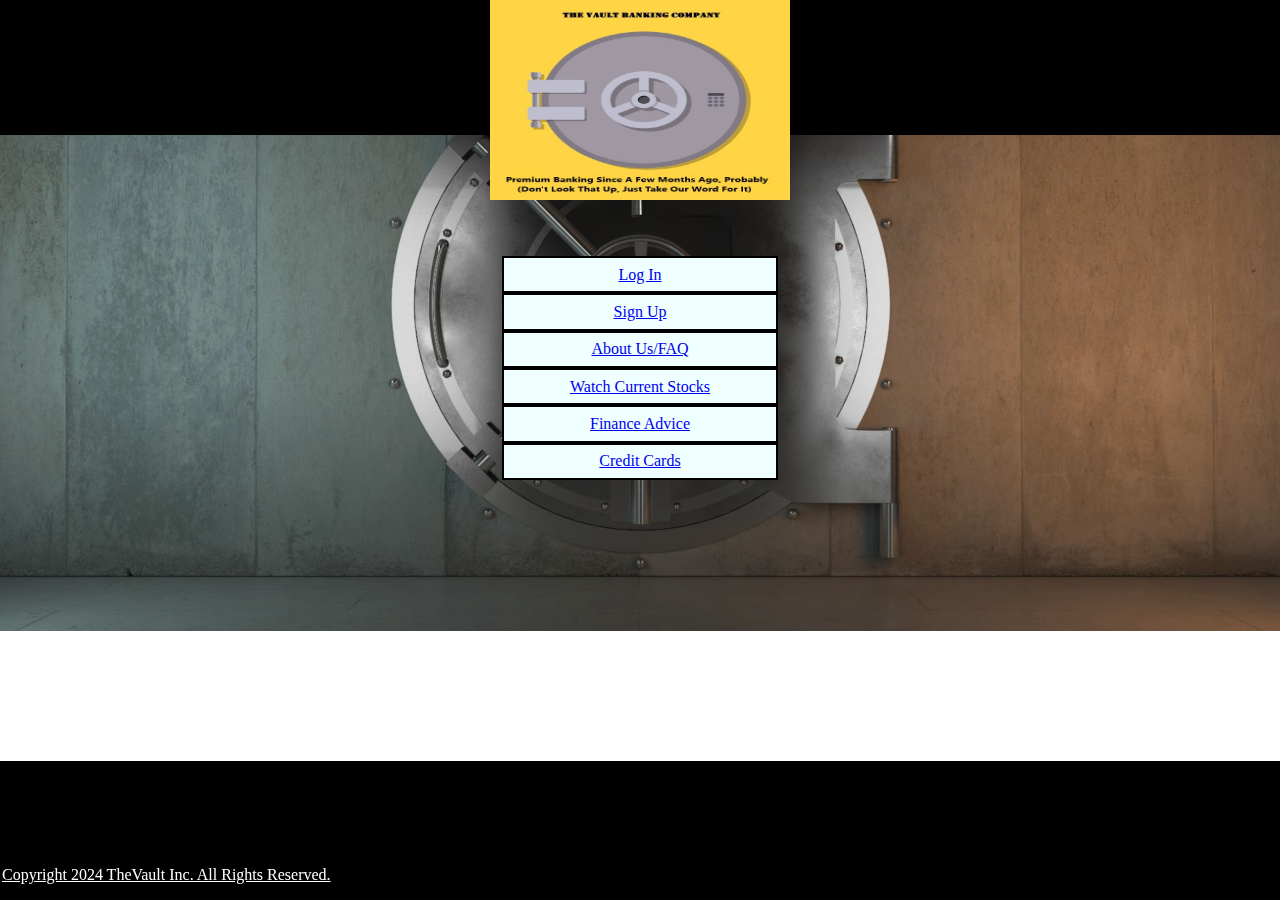
<file: Banking_Application/index.html>
<!DOCTYPE html>
<html>
<head>
    <meta charset="UTF-8">
    <meta name="viewport" content="width=device-width, initial-scale=1.0">
    <title>Transferring</title>
    <script>
        window.location.href="realhomepage.html"
    </script>
</head>
<body>
</body>
</html>
</file>
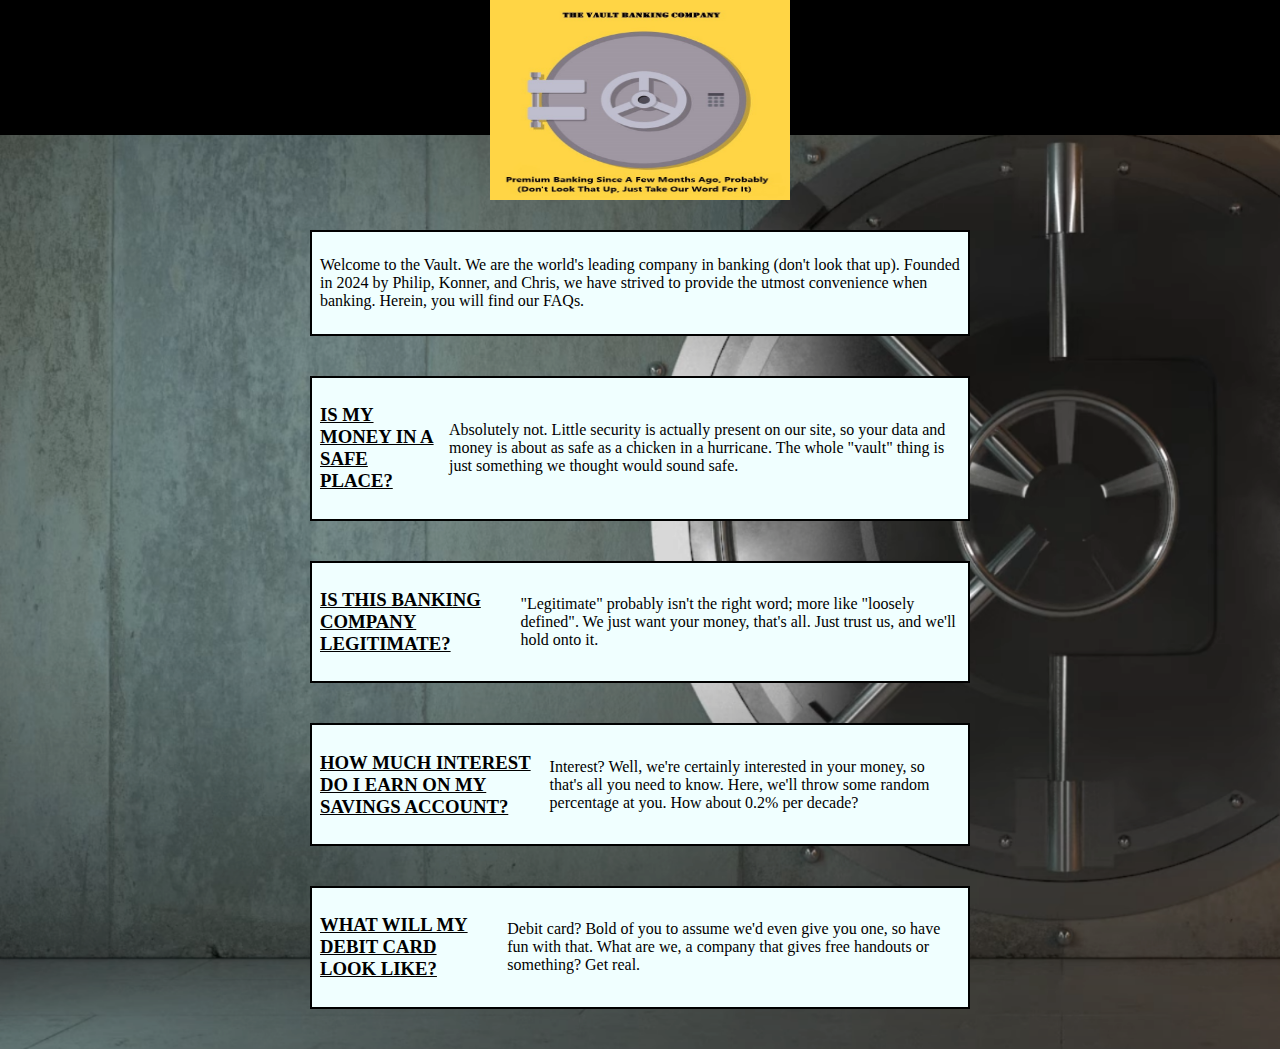
<file: Banking_Application/about_us.html>
<!DOCTYPE html>
<html>
<head> 
    <title>The Bank</title>
    <meta charset="UTF-8">
    <meta name="viewport" content="width=device-width, initial-scale=1.0">
    <link rel="stylesheet" type="text/css" href="CSS/homepagestyle.css">
</head>
<header style="width:100%; left:0px; z-index:399">
    <a href="realhomepage.html" class="toptext">
        <img src="Pictures/vaultdoor.jpg" style="display: block; margin-left: auto; margin-right: auto" alt="Image of vault door" width="300" height="200">
    </a>
</header>
<body style="padding: 0px; margin:0px; background-image:url('Pictures/closedvault.png'); background-repeat:no-repeat; background-size:cover;">
    <div class="center" style="padding-top:18%">
        <div class="box" style="width:50%">
            <p>Welcome to the Vault. We are the world's leading company in banking (don't look that up). Founded in 2024 by Philip, Konner, and Chris, we have strived to provide the utmost convenience when banking. Herein, you will find our FAQs.</p>
        </div>
    </div>
    <div style="margin-top: 40px" class="center">
        <div class="box" style="width:50%">
            <h3 style="text-decoration:underline; margin-right: 10px;">IS MY MONEY IN A SAFE PLACE?</h3>
            <p>Absolutely not. Little security is actually present on our site, so your data and money is about as safe as a chicken in a hurricane. The whole "vault" thing is just something we thought would sound safe.</p>
        </div>
    </div>
    <div style="margin-top: 40px"class="center">
        <div class="box" style="width:50%">
            <h3 style="text-decoration:underline; margin-right: 10px;">IS THIS BANKING COMPANY LEGITIMATE?</h3>
            <p>"Legitimate" probably isn't the right word; more like "loosely defined". We just want your money, that's all. Just trust us, and we'll hold onto it.</p>
        </div>
    </div>
    <div style="margin-top: 40px"class="center">
        <div class="box" style="width:50%">
            <h3 style="text-decoration:underline; margin-right: 10px;">HOW MUCH INTEREST DO I EARN ON MY SAVINGS ACCOUNT?</h3>
            <p>Interest? Well, we're certainly interested in your money, so that's all you need to know. Here, we'll throw some random percentage at you. How about 0.2% per decade?</p>
        </div>
    </div>
    <div style="margin-top: 40px; margin-bottom: 40px;"class="center">
        <div class="box" style="width:50%">
            <h3 style="text-decoration:underline; margin-right: 10px;">WHAT WILL MY DEBIT CARD LOOK LIKE?</h3>
            <p>Debit card? Bold of you to assume we'd even give you one, so have fun with that. What are we, a company that gives free handouts or something? Get real.</p>
        </div>
    </div>
</body>
</html>
</file>
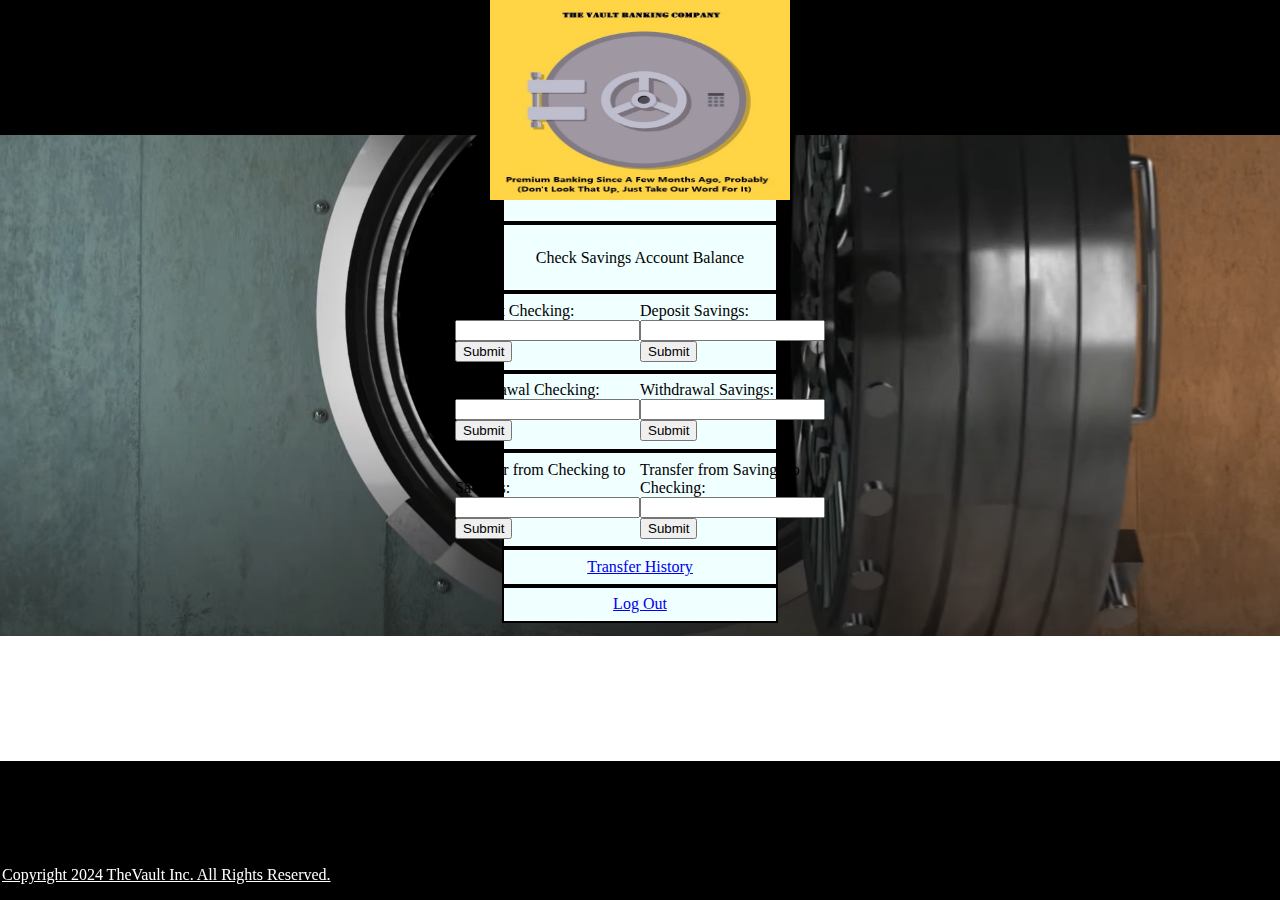
<file: Banking_Application/account.html>
<!DOCTYPE html>
<html>
<head> 
    <title>The Bank</title>
    <meta charset="UTF-8">
    <meta name="viewport" content="width=device-width, initial-scale=1.0">
    <link rel="stylesheet" type="text/css" href="CSS/homepagestyle.css">
</head>
<header style="width:100%; left:0px; z-index:399">
    <a href="realhomepage.html" class="toptext">
        <img src="Pictures/vaultdoor.jpg" style="display: block; margin-left: auto; margin-right: auto" alt="Image of vault door" width="300" height="200">
    </a>
</header>
<body style="padding: 0px; margin:0px; background-image:url('Pictures/openvault.png'); background-repeat:no-repeat; background-size:cover;">
    <div class="center" style="padding-top:12%">
        <div class="box" onclick="checkCheckingBalance()">
            <p>Check Checking Account Balance</p>
        </div>
    </div>
    <div class="center">
        <div class="box" onclick="checkSavingsBalance()">
            <p>Check Savings Account Balance</p>
        </div>
    </div>
    <div class="center">
        <div class="box" style="text-decoration:none; color: black">
            <form id="depositCheckingForm">
                Deposit Checking: <input type="text" id="depositchecking">
                <input type="submit" value="Submit">
            </form>
            <form id="depositSavingsForm">
                Deposit Savings: <input type="text" id="depositsavings">
                <input type="submit" value="Submit">
            </form>
        </div>
    </div>
    <div class="center">
        <div class="box" style="text-decoration:none; color: black">
            <form id="withdrawalCheckingForm">
                Withdrawal Checking: <input type="text" id="withdrawalchecking">
                <input type="submit" value="Submit">
            </form>
            <form id="withdrawalSavingsForm">
                Withdrawal Savings: <input type="text" id="withdrawalsavings">
                <input type="submit" value="Submit">
            </form>
        </div>
    </div>
    <div class="center">
        <div class="box" style="text-decoration:none; color: black">
            <form id="checkingToSavingsForm">
                Transfer from Checking to Savings: <input type="text" id="checkingToSavings">
                <input type="submit" value="Submit">
            </form>
            <form id="savingsToCheckingForm">
                Transfer from Savings to Checking: <input type="text" id="savingsToChecking">
                <input type="submit" value="Submit">
            </form>
        </div>
    </div>
    <div class="center">
        <div class="box">
            <a href="transaction_history.html">Transfer History</a>
        </div>
    </div>
    <div class="center">
        <div class="box">
            <a href="login.html",onclick="logout()">Log Out</a>
        </div>
    </div>
</body>
<footer style="color:white;position:fixed;width: 100%;border: 2px solid black;bottom:0px;background-color:black;width:100%;left:0px;height:15%">
    <div>
        <div style="font-family:stencil;text-decoration:underline;display:inline-block;width:100%;position:fixed;bottom:0%;">
            <p>Copyright 2024 TheVault Inc. All Rights Reserved.</p>
        </div>
    </div>
</footer>
<script src="JAVASCRIPT/functions.js"></script>
<script>
    document.addEventListener("DOMContentLoaded", function() {
        releaseStorage();
        const loggedInUsername = localStorage.getItem("loggedInUser");
        if (loggedInUsername && accounts[loggedInUsername]) {
            loggedAccount = accounts[loggedInUsername];
        }
        document.getElementById("depositCheckingForm").addEventListener("submit", depositChecking);
        document.getElementById("depositSavingsForm").addEventListener("submit", depositSavings);
        document.getElementById("withdrawalCheckingForm").addEventListener("submit", withdrawalChecking);
        document.getElementById("withdrawalSavingsForm").addEventListener("submit", withdrawalSavings);
        document.getElementById("checkingToSavingsForm").addEventListener("submit", checkingToSavings);
        document.getElementById("savingsToCheckingForm").addEventListener("submit", savingsToChecking);

    });
</script>
</html>
</file>
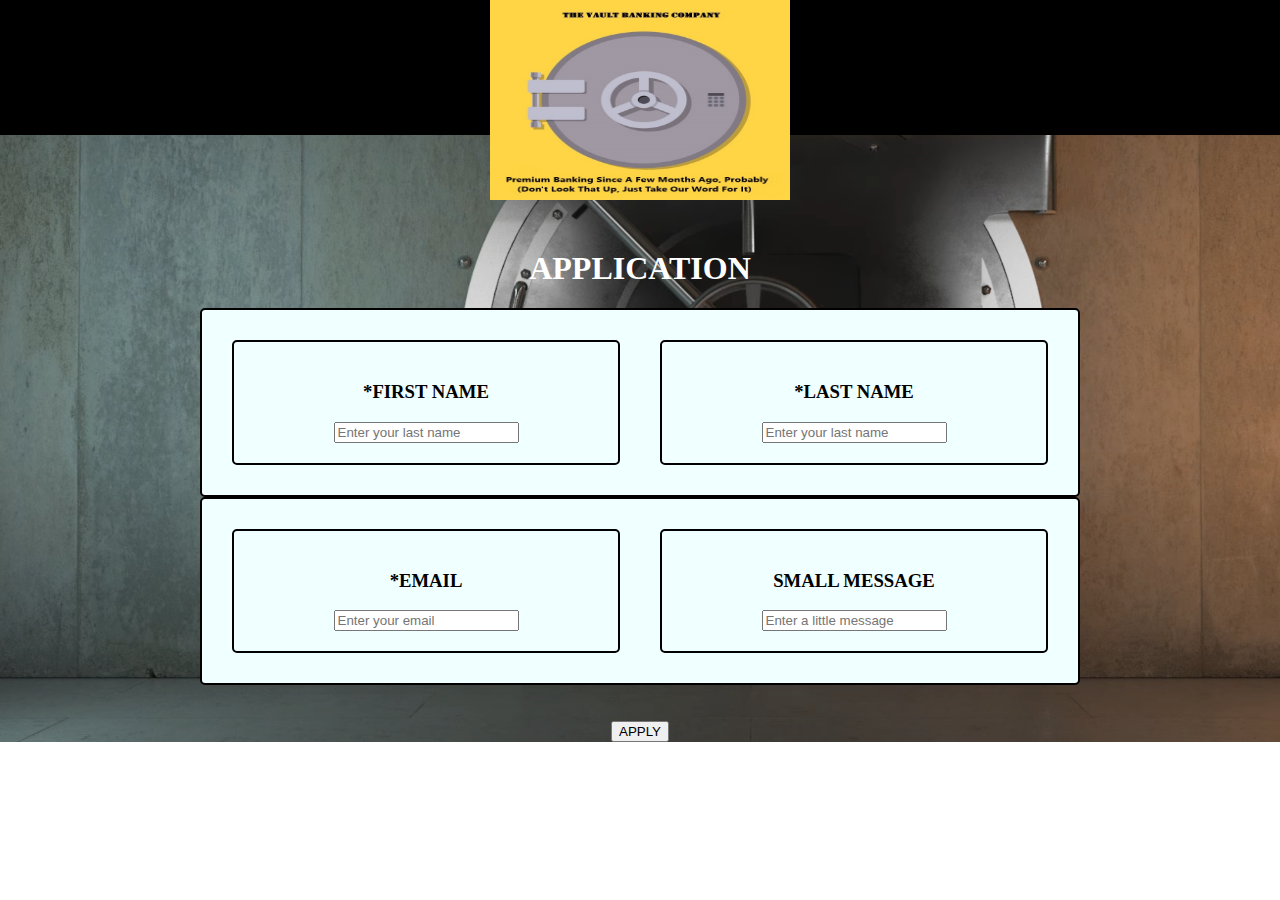
<file: Banking_Application/apply.html>
<!DOCTYPE html>
<html>
<head>
    <meta charset="UTF-8">
    <meta name="viewport" content="width=device-width, initial-scale=1.0">
    <link rel="stylesheet" type="text/css" href="CSS/applicationpagestyle.css">
    <script src = "JAVASCRIPT/functions.js">
        applyemail(event);
    </script>
    <title>APPLICATION</title>
</head>
<body style="padding: 0px; margin:0px; background-image:url('Pictures/closedvault.png'); background-repeat:no-repeat; background-size:cover;">
    <header style="width:100%; left:0px;text-align: center;display:block;font-size:30px;font-family:stencil;text-decoration:underline;background-color:black;color:white;width:100%;position:fixed;height:15%;padding:0%;margin:0%;left:0%;top:0%">   
        <a href="realhomepage.html">
            <img src="Pictures/vaultdoor.jpg" style="display: block; margin-left: auto; margin-right: auto" alt="Image of vault door" width="300" height="200">
        </a> 
    </header>
    <h1 style="text-align: center; margin-top: 250px; color: white;">APPLICATION</h1>
    <div class="container">
        <div style="color:black" class="box">
            <h3>*FIRST NAME</h3>
            <input type="text" id="first_name" placeholder="Enter your last name">
        </div>
        <div style="color:black" class="box">
            <h3>*LAST NAME</h3>
            <input type="text" id="last_name" placeholder="Enter your last name">
        </div>
    </div>
    <div class="container">
        <div style="color:black" class="box">
            <h3>*EMAIL</h3>
            <input type="text" id="email" placeholder="Enter your email">
        </div>
        <div style="color:black" class="box">
            <h3>SMALL MESSAGE</h3>
            <input type="text" id="message" placeholder="Enter a little message">
        </div>
    </div>
    <br>
    <br>
    <form  onsubmit="applyemail(event)">
        <div style="text-align: center;">
            <button id="APPLICATION">APPLY</button>
        </div>
    </form>
</body>
</html>
</file>
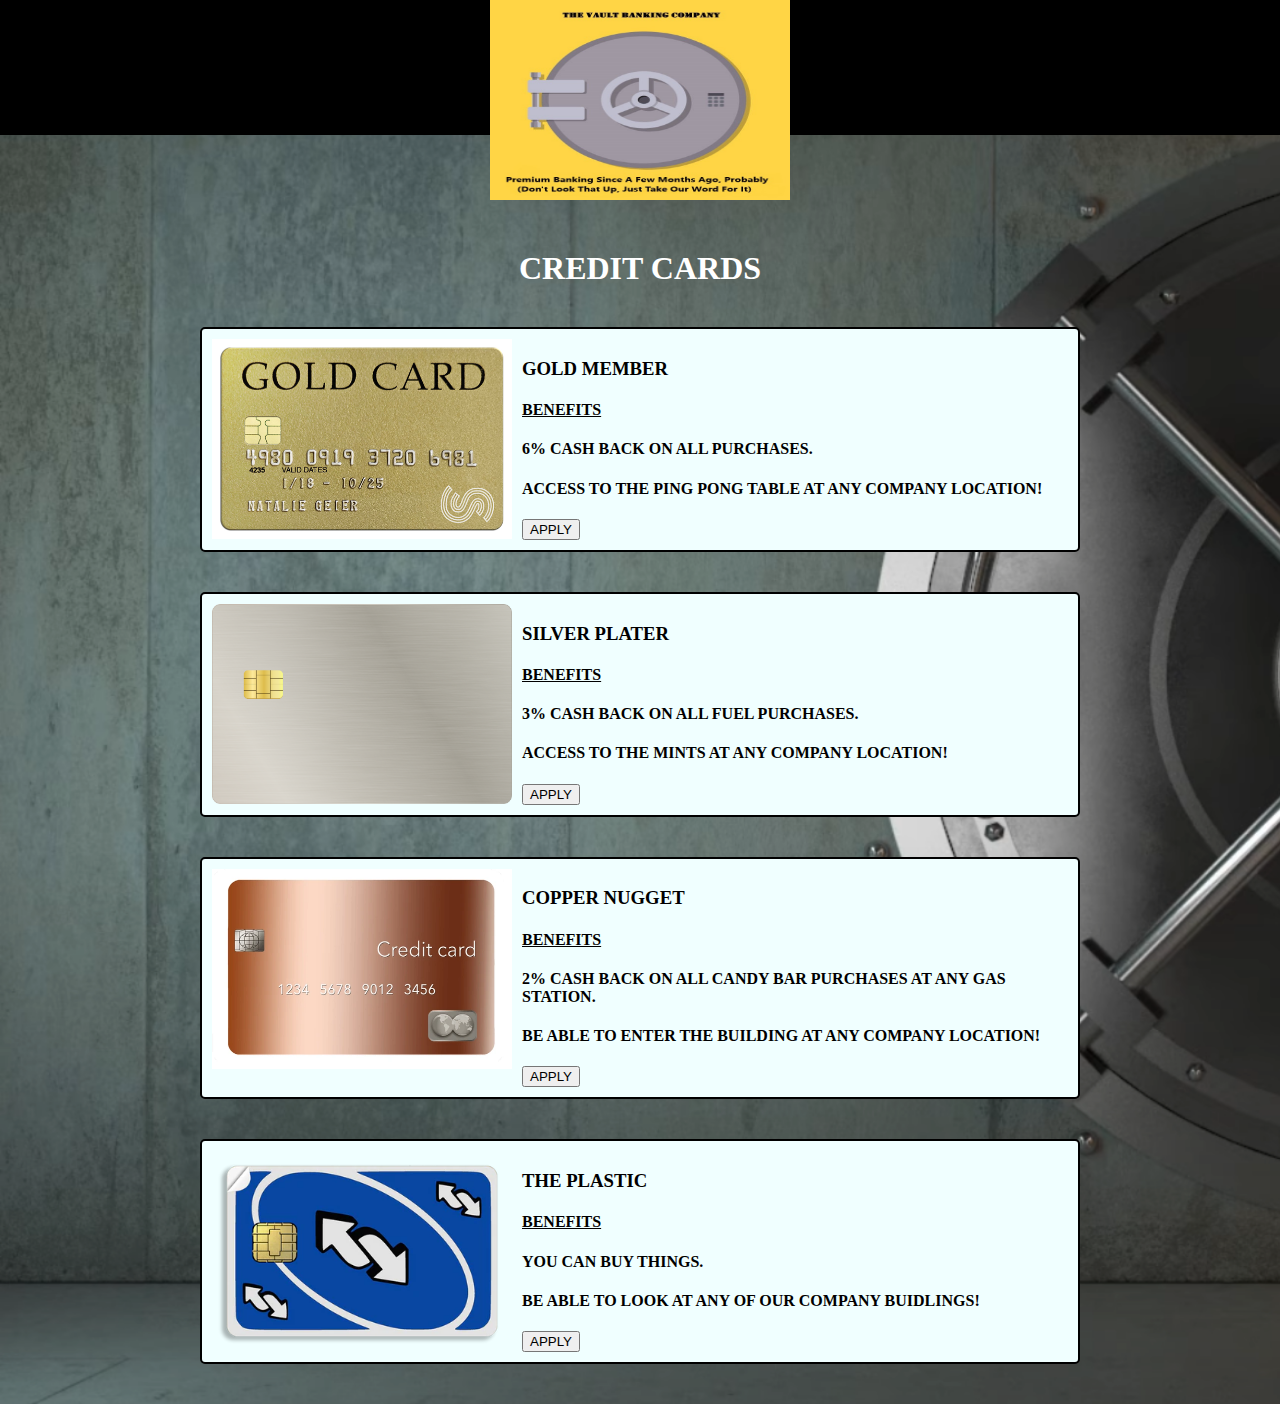
<file: Banking_Application/credit_card.html>
<!DOCTYPE html>
<html>
<head>
    <meta charset="UTF-8">
    <meta name="viewport" content="width=device-width, initial-scale=1.0">
    <link rel="stylesheet" type="text/css" href="CSS/creditpagestyle.css">
    <title>CREDIT CARDS</title>
</head>
<body style="padding: 0px; margin:0px; background-image:url('Pictures/closedvault.png'); background-repeat:no-repeat; background-size:cover;">
    <header style="width:100%; left:0px;text-align: center;display:block;font-size:30px;font-family:stencil;text-decoration:underline;background-color:black;color:white;width:100%;position:fixed;height:15%;padding:0%;margin:0%;left:0%;top:0%">   
        <a href="realhomepage.html">
            <img src="Pictures/vaultdoor.jpg" style="display: block; margin-left: auto; margin-right: auto" alt="Image of vault door" width="300" height="200">
        </a> 
    </header>
    <h1 style="text-align: center; margin-top: 250px; color: white;">CREDIT CARDS</h1>
    <div style="margin-top: 40px;" class="container">
        <div style="color:black">
            <img src="Pictures/Gold_Card.jpg" style="display: block; margin-left: auto; margin-right: auto" alt="GOLD MEMBER" width="300" height="200">
        </div>
        <div style="color:black" class="text">
            <h3>GOLD MEMBER</h3>
            <h4 style="text-decoration: underline;">BENEFITS</h4>
            <h4>6% CASH BACK ON ALL PURCHASES.</h4>
            <h4>ACCESS TO THE PING PONG TABLE AT ANY COMPANY LOCATION!</h4>
            <a href="apply.html">
                <button>APPLY</button>
            </a>
        </div>
    </div>
    <div style="margin-top: 40px;" class="container">
        <div style="color:black">
            <img src="Pictures/Silver_Card.png" style="display: block; margin-left: auto; margin-right: auto" alt="SILVER PLATER" width="300" height="200">
        </div>
        <div style="color:black" class="text">
            <h3>SILVER PLATER</h3>
            <h4 style="text-decoration: underline;">BENEFITS</h4>
            <h4>3% CASH BACK ON ALL FUEL PURCHASES.</h4>
            <h4>ACCESS TO THE MINTS AT ANY COMPANY LOCATION!</h4>
            <a href="apply.html">
                <button>APPLY</button>
            </a>
        </div>
    </div>
    <div style="margin-top: 40px;" class="container">
        <div style="color:black">
            <img src="Pictures/Copper_Card.webp" style="display: block; margin-left: auto; margin-right: auto" alt="COPPER NUGGET" width="300" height="200">
        </div>
        <div style="color:black" class="text">
            <h3>COPPER NUGGET</h3>
            <h4 style="text-decoration: underline;">BENEFITS</h4>
            <h4>2% CASH BACK ON ALL CANDY BAR PURCHASES AT ANY GAS STATION.</h4>
            <h4>BE ABLE TO ENTER THE BUILDING AT ANY COMPANY LOCATION!</h4>
            <a href="apply.html">
                <button>APPLY</button>
            </a>
        </div>
    </div>
    <div style="margin-top: 40px; margin-bottom: 40px;" class="container">
        <div style="color:black">
            <img src="Pictures/Worst_Card.webp" style="display: block; margin-left: auto; margin-right: auto" alt="THE PLASTIC" width="300" height="200">
        </div>
        <div style="color:black" class="text">
            <h3>THE PLASTIC</h3>
            <h4 style="text-decoration: underline;">BENEFITS</h4>
            <h4>YOU CAN BUY THINGS.</h4>
            <h4>BE ABLE TO LOOK AT ANY OF OUR COMPANY BUIDLINGS!</h4>
            <a href="apply.html">
                <button>APPLY</button>
            </a>
        </div>
    </div>
</body>
</html>
</file>
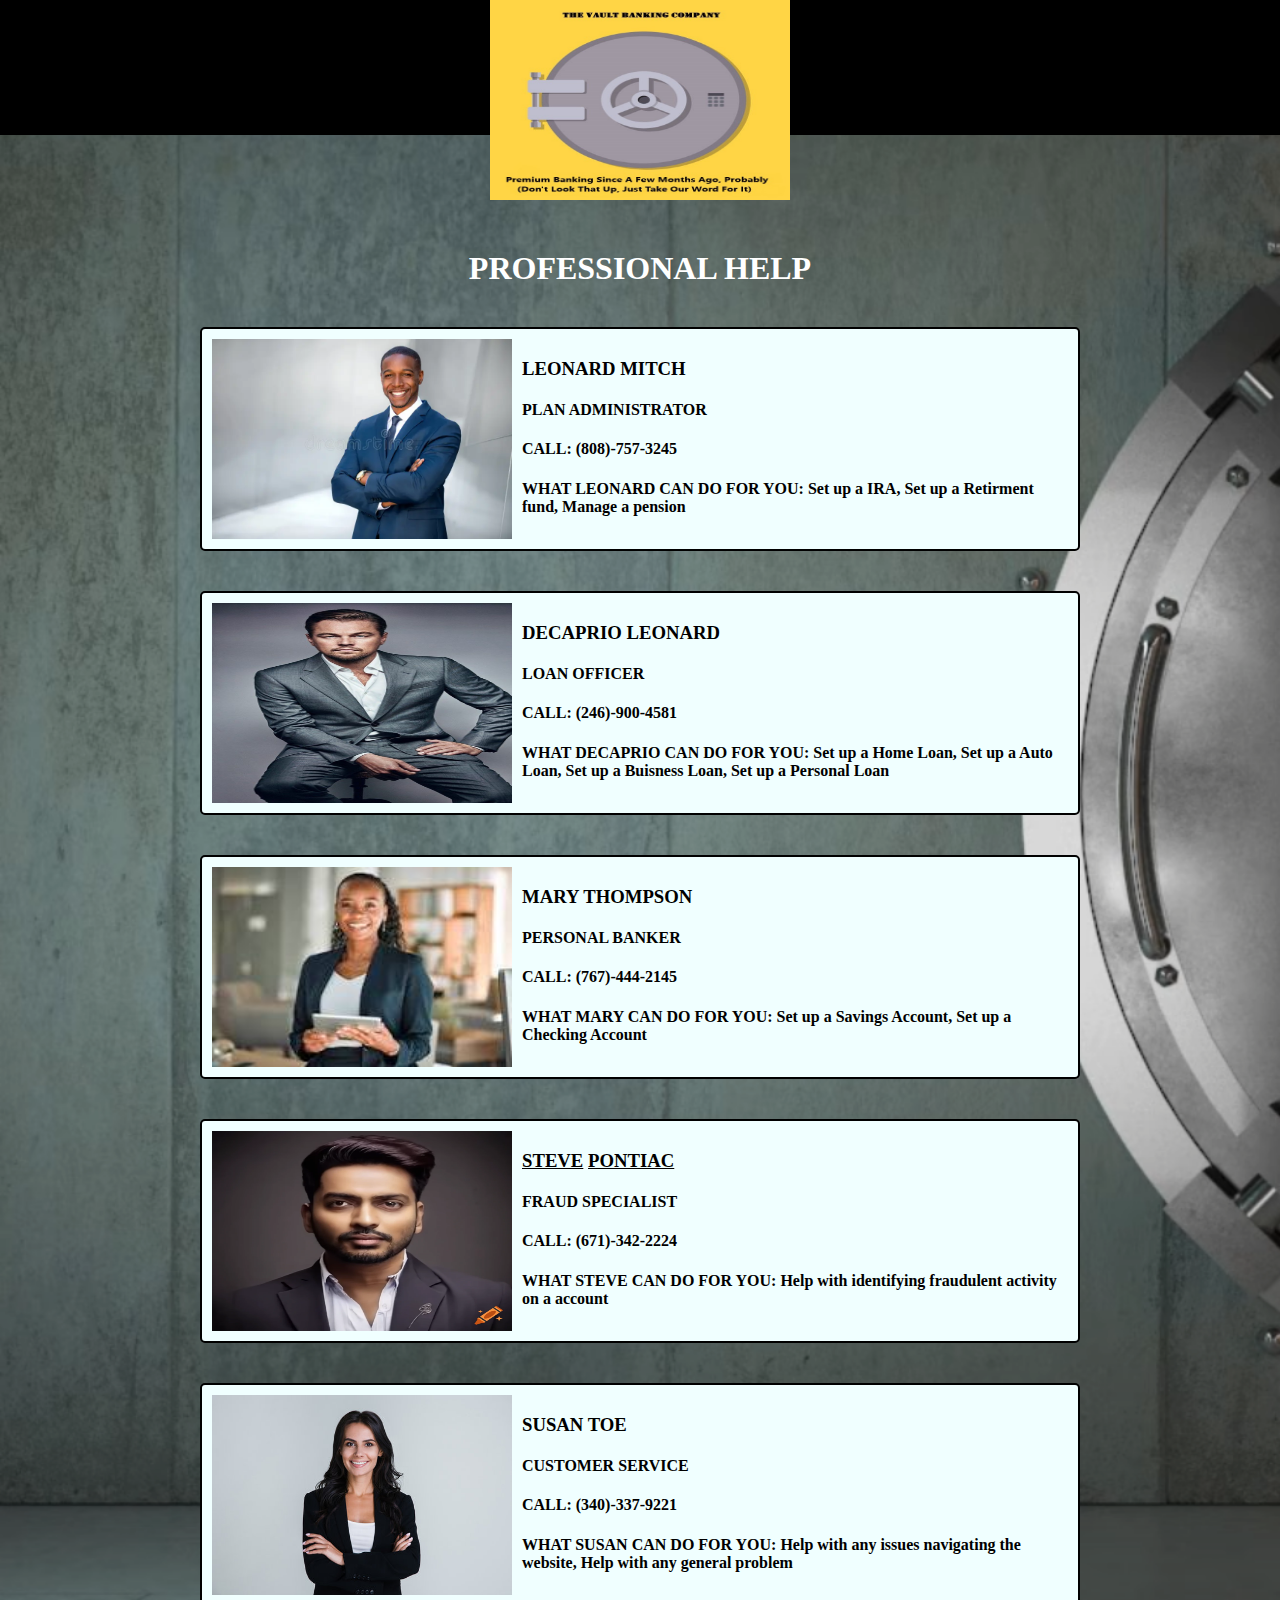
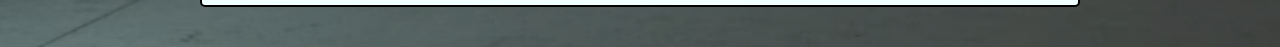
<file: Banking_Application/Investment_help.html>
<!DOCTYPE html>
<html>
<head>
    <meta charset="UTF-8">
    <meta name="viewport" content="width=device-width, initial-scale=1.0">
    <link rel="stylesheet" type="text/css" href="CSS/helppagestyle.css">
    <title>Investment Help</title>
    <style>
        img {
            width: 300px;
            height: 200px;
            transition: transform 0.5s, filter 1s, opacity 0.5s;
        }
        .chaotic {
            transform: rotate(720deg) scale(3);
            filter: blur(5px) brightness(1.5) sepia(1);
            opacity: 0.2;
        }
        .disappear {
            opacity: 0;
        }
        #steveImage {
            display: none;
            position: fixed;
            top: 20%;
            left: 50%;
            transform: translateX(-50%);
            width: 80%;
            height: auto;
            z-index: 1000;
        }
        #steveImage.show {
            display: block;
        }
    </style>
</head>
<body style="padding: 0px; margin:0px; background-image:url('Pictures/closedvault.png'); background-repeat:no-repeat; background-size:cover;">
    <header style="width:100%; left:0px;text-align: center;display:block;font-size:30px;font-family:stencil;text-decoration:underline;background-color:black;color:white;width:100%;position:fixed;height:15%;padding:0%;margin:0%;left:0%;top:0%">   
        <a href="realhomepage.html">
            <img src="Pictures/vaultdoor.jpg" style="display: block; margin-left: auto; margin-right: auto" alt="Image of vault door" width="300" height="200">
        </a> 
    </header>
    <h1 style="text-align: center; margin-top: 250px; color: white;">PROFESSIONAL HELP</h1>
    <div style="margin-top: 40px;" class="container">
        <div style="color:black">
            <img src="Pictures/Finance_Guy1.webp" style="display: block; margin-left: auto; margin-right: auto" alt="Plan Administrator" width="300" height="200">
        </div>
        <div style="color:black" class="text">
            <h3>LEONARD MITCH</h3>
            <h4>PLAN ADMINISTRATOR</h4>
            <h4>CALL: (808)-757-3245</h4>
            <h4>WHAT LEONARD CAN DO FOR YOU: Set up a IRA, Set up a Retirment fund, Manage a pension</h4>
        </div>
    </div>
    <div style="margin-top: 40px" class="container">
        <div style="color:black">
            
            <img id="chaoticImage" src="Pictures/Finance_Guy2.jpg" style="display: block; margin-left: auto; margin-right: auto" alt="Loan Officer" width="300" height="200">
        </div>
        <div style="color:black" class="text">
            <h3>DECAPRIO LEONARD</h3>
            <h4>LOAN OFFICER</h4>
            <h4>CALL: (246)-900-4581</h4>
            <h4>WHAT DECAPRIO CAN DO FOR YOU: Set up a Home Loan, Set up a Auto Loan, Set up a Buisness Loan, Set up a Personal Loan</h4>
        </div>
    </div>
    <div style="margin-top: 40px" class="container">
        <div style="color:black">
            <a href="https://youtu.be/IdyXKJ8NcNI?si=Y3B7pBuGtZ5M1rXo" target="_blank">
            <img src="Pictures/Finance_Lady1.jpg" style="display: block; margin-left: auto; margin-right: auto" alt="Personal Banker" width="300" height="200">
            </a>
        </div>
        <div style="color:black" class="text">
            <h3>MARY THOMPSON</h3>
            <h4>PERSONAL BANKER</h4>
            <h4>CALL: (767)-444-2145</h4>
            <h4>WHAT MARY CAN DO FOR YOU: Set up a Savings Account, Set up a Checking Account</h4>
        </div>
    </div>
    <div style="margin-top: 40px" class="container">
        <div style="color:black">
            <a href="https://youtu.be/At8v_Yc044Y?si=pJSc3zEo_l9i2r4A&t=3" target="_blank">
            <img src="Pictures/Finance_Guy3.webp" style="display: block; margin-left: auto; margin-right: auto" alt="Fraud Specialist" width="300" height="200">
            </a>
        </div>
        <div style="color:black" class="text">
            <h3><a href="https://minecraft.wiki/w/Steve" target="_blank" style="color: black; text-decoration: underline;">STEVE</a> <a href="https://www.pontiacregistry.com/" target="_blank" style="color: black; text-decoration: underline;">PONTIAC</a></h3>
            <h4>FRAUD SPECIALIST</h4>
            <h4>CALL: (671)-342-2224</h4>
            <h4>WHAT STEVE CAN DO FOR YOU: Help with identifying fraudulent activity on a account</h4>
        </div>
    </div>
    <div style="margin-top: 40px; margin-bottom: 40px;" class="container">
        <div style="color:black">
            <a href="https://youtu.be/Xd0poXVcxrM?si=w4L98w5rsZ5iOV44&t=3" target="_blank">
            <img src="Pictures/Finance_Lady2.jpg" style="display: block; margin-left: auto; margin-right: auto" alt="Customer Service" width="300" height="200">
            </a>
        </div>
        <div style="color:black" class="text">
            <h3>SUSAN TOE</h3>
            <h4>CUSTOMER SERVICE</h4>
            <h4>CALL: (340)-337-9221</h4>
            <h4>WHAT SUSAN CAN DO FOR YOU: Help with any issues navigating the website, Help with any general problem</h4>
        </div>
    </div>

    
    <script>
        const chaoticImage = document.getElementById('chaoticImage');
        function triggerChaos() {
            chaoticImage.classList.add('chaotic'); // Apply chaotic transformations
            chaoticImage.classList.remove('disappear'); // Ensure it is visible during chaos

            // Make it disappear after a short time, then reappear
            setTimeout(function() {
                chaoticImage.classList.add('disappear'); // Make it fade out
            }, 2000);

            // Reappear after disappearing
            setTimeout(function() {
                chaoticImage.classList.remove('disappear'); // Make it visible again
            }, 2500);

            // Reset chaos after a few seconds
            setTimeout(function() {
                chaoticImage.classList.remove('chaotic'); // Remove chaotic transformations
            }, 5000);
        }
        chaoticImage.addEventListener('click', triggerChaos);

    </script>
</body>
</html>
</file>
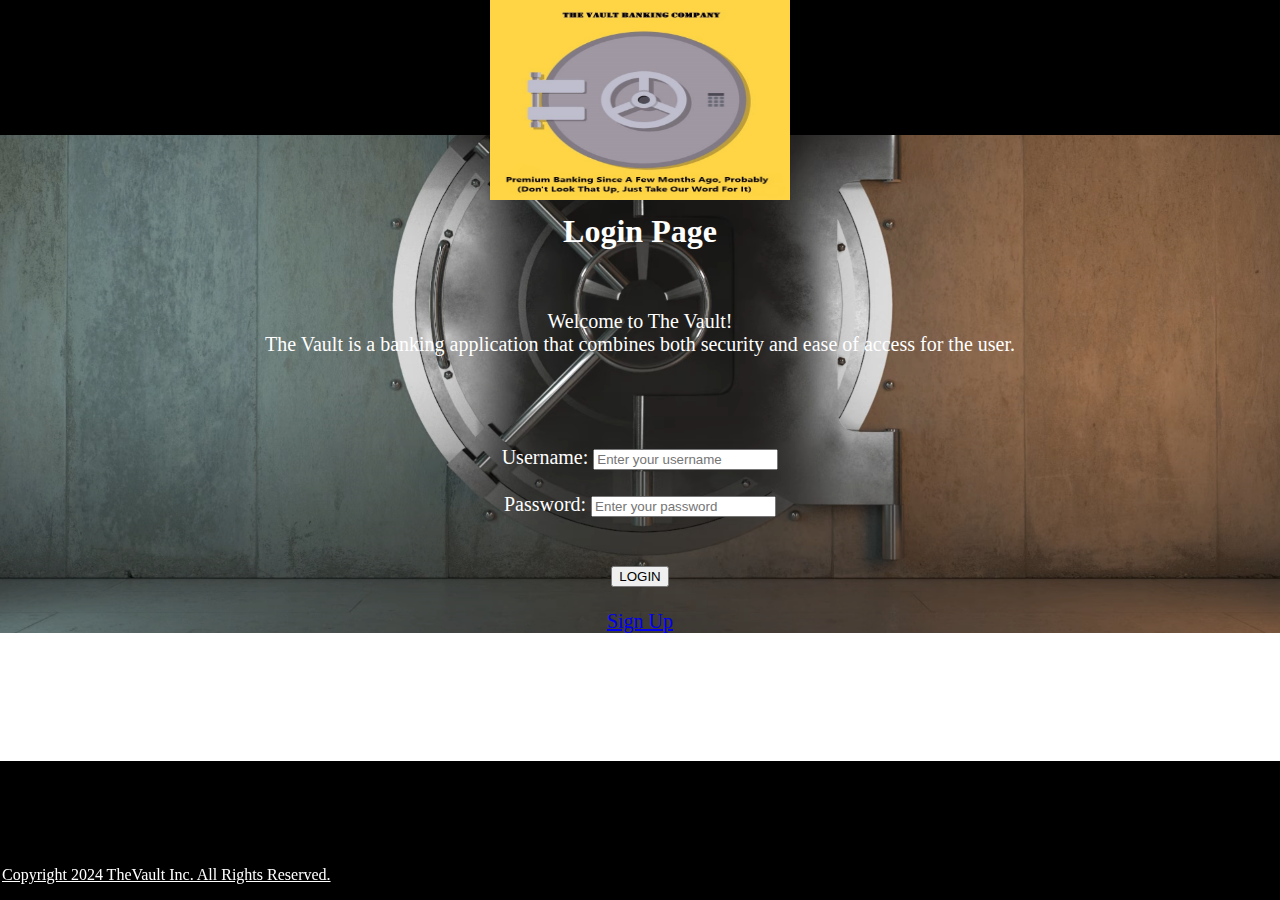
<file: Banking_Application/login.html>
<!DOCTYPE html>
<html>
<head>
    <meta charset="UTF-8">
    <meta name="viewport" content="width=device-width, initial-scale=1.0">
    <title>Login</title>
    <script src="JAVASCRIPT/functions.js"></script>
</head>
<body style="padding: 0px; margin:0px; background-image:url('Pictures/closedvault.png'); background-repeat:no-repeat; background-size:cover;">
    <header style="width:100%; left:0px;text-align: center;display:block;font-size:30px;font-family:stencil;text-decoration:underline;background-color:black;color:white;width:100%;position:fixed;height:15%;padding:0%;margin:0%;left:0%;top:0%">   
        <a href="realhomepage.html">
            <img src="Pictures/vaultdoor.jpg" style="display: block; margin-left: auto; margin-right: auto" alt="Image of vault door" width="300" height="200">
        </a> 
    </header>
    <h1 style="text-align: center; color:white; text-decoration:solid; padding-top: 15%">Login Page</h1>
    <br>
    <p style="text-align: center; font-size: 20px; color: white">Welcome to The Vault!<br>The Vault is a banking application that combines both security and ease of access for the user.</p>
    <form style="text-align: center; padding-top: 70px; font-size: 20px;" onsubmit="interpretLogin(event)">
        <div>
            <label for="username", style="color:white">Username:</label>
            <input type="text" id="username" placeholder="Enter your username">
        </div>
        <br>
        <div>
            <label for="password", style="color:white">Password: </label>
            <input type="password" id="password" placeholder="Enter your password">
        </div>
        <br>
        <br>
        <div>
            <button type="submit", onsubmit="interpretLogin(event)">LOGIN</button>
        </div>
        <br>
        <div>
            <a href="sign_up.html">Sign Up</a>
        </div>
    </form>
    
    
</body>
<footer style="color:white;position:fixed;width: 100%;border: 2px solid black;bottom:0px;background-color:black;width:100%;left:0px;height:15%">
    <div>
        <div style="font-family:stencil;text-decoration:underline;display:inline-block;width:100%;position:fixed;bottom:0%;">
            <p>Copyright 2024 TheVault Inc. All Rights Reserved.</p>
        </div>
    </div>
</footer>
</html>
</file>
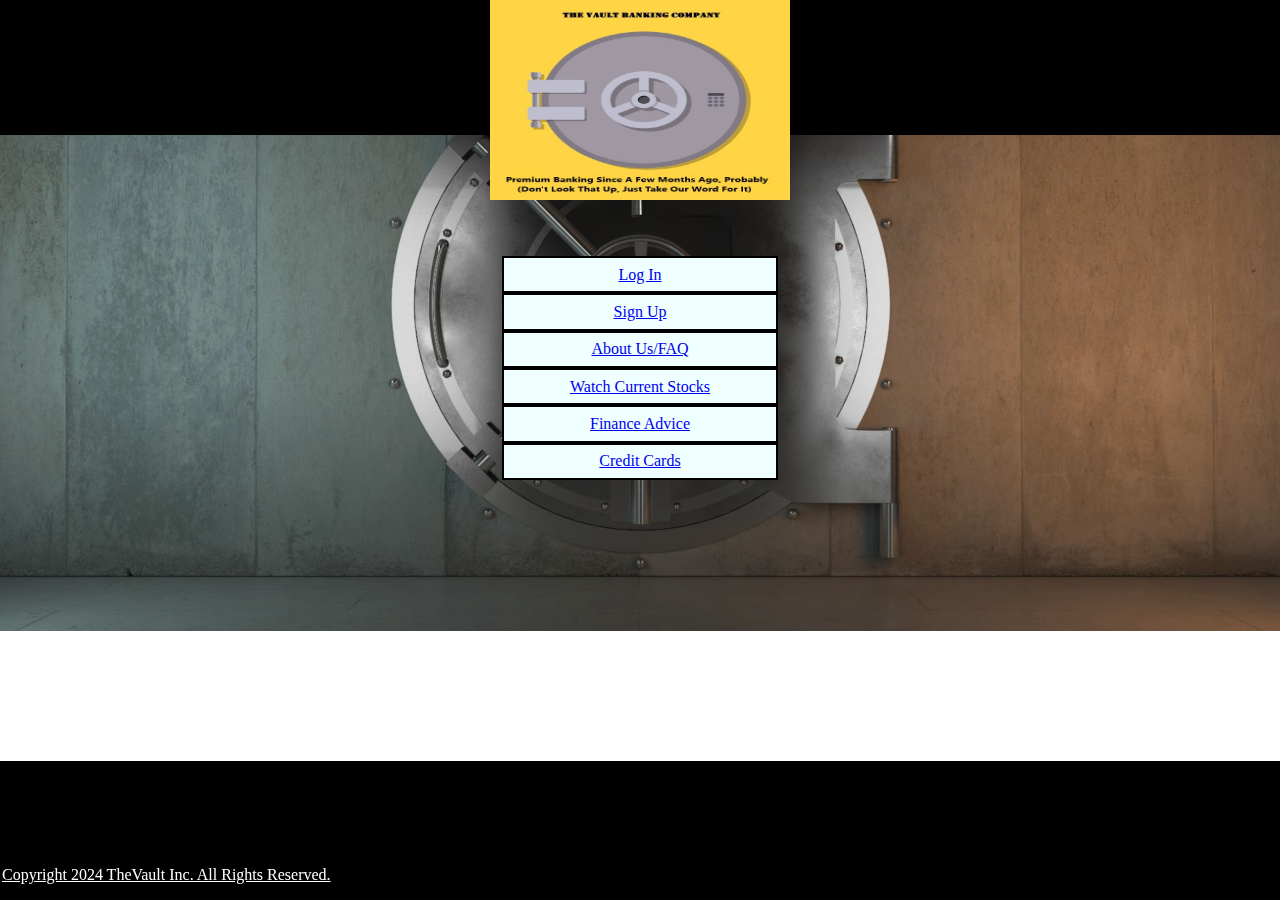
<file: Banking_Application/realhomepage.html>
<!DOCTYPE html>
<html>
<head> 
    <title>The Bank</title>
    <meta charset="UTF-8">
    <meta name="viewport" content="width=device-width, initial-scale=1.0">
    <link rel="stylesheet" type="text/css" href="CSS/homepagestyle.css">
</head>
<header style="width:100%; left:0px; z-index:399">
    <a href="realhomepage.html" class="toptext">
        <img src="Pictures/vaultdoor.jpg" style="display: block; margin-left: auto; margin-right: auto" alt="Image of vault door" width="300" height="200">
    </a>
</header>
<body style="padding: 0px; margin:0px; background-image:url('Pictures/closedvault.png'); background-repeat:no-repeat; background-size:cover;">
    <div class="center" style="padding-top:20%">
        <div class="box">
            <a href="login.html">Log In</a>
        </div>
    </div>
    <div class="center">
        <div class="box">
            <a href="sign_up.html">Sign Up</a>
        </div>
    </div>
    <div class="center">
        <div class="box" style="text-decoration:none; color: black">
            <a href="about_us.html">About Us/FAQ</a>
        </div>
    </div>
    <div class="center">
        <div class="box" style="text-decoration:none; color: black">
            <a href="financialInfo.html">Watch Current Stocks</a>
        </div>
    </div>
    <div class="center">
        <div class="box" style="text-decoration:none; color: black">
            <a href="Investment_help.html">Finance Advice</a>
        </div>
    </div>
    <div class="center">
        <div class="box" style="text-decoration:none; color: black">
            <a href="credit_card.html">Credit Cards</a>
        </div>
    </div>
</body>
<footer style="color:white;position:fixed;width: 100%;border: 2px solid black;bottom:0px;background-color:black;width:100%;left:0px;height:15%">
    <div>
        <div style="font-family:stencil;text-decoration:underline;display:inline-block;width:100%;position:fixed;bottom:0%;">
            <p>Copyright 2024 TheVault Inc. All Rights Reserved.</p>
        </div>
    </div>
</footer>
</html>
</file>
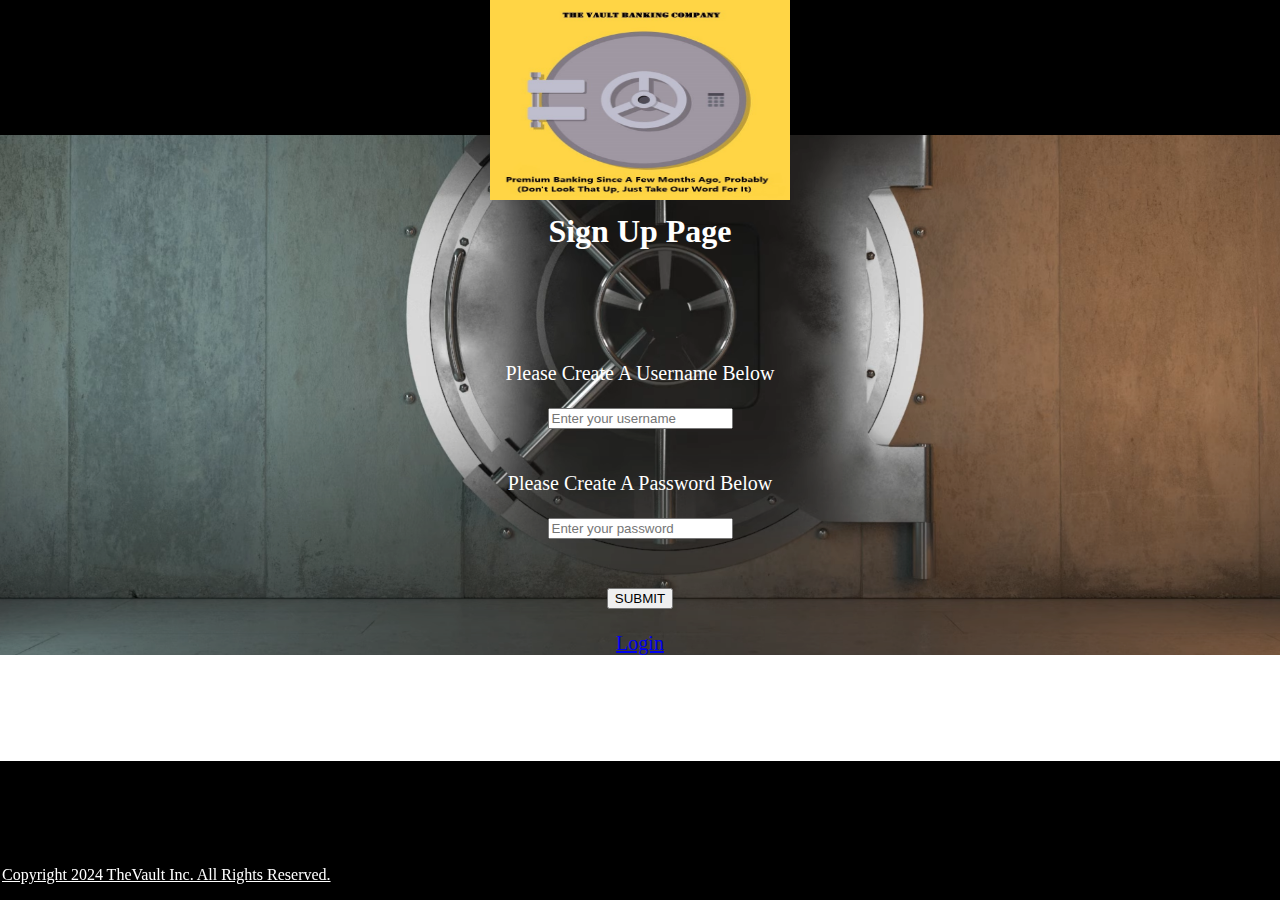
<file: Banking_Application/sign_up.html>
<!DOCTYPE html>
<html>
<head>
    <meta charset="UTF-8">
    <meta name="viewport" content="width=device-width, initial-scale=1.0">
    <script src = "JAVASCRIPT/functions.js">
        interpretSignUp(event);
    </script>
    <title>Sign Up</title>
</head>
<body style="padding: 0px; margin:0px; background-image:url('Pictures/closedvault.png'); background-repeat:no-repeat; background-size:cover;">
    <header style="width:100%; left:0px;text-align: center;display:block;font-size:30px;font-family:stencil;text-decoration:underline;background-color:black;color:white;width:100%;position:fixed;height:15%;padding:0%;margin:0%;left:0%;top:0%">   
        <a href="realhomepage.html">
            <img src="Pictures/vaultdoor.jpg" style="display: block; margin-left: auto; margin-right: auto" alt="Image of vault door" width="300" height="200">
        </a> 
    </header>
    <h1 style="text-align: center; color:white; text-decoration:solid; padding-top: 15%">Sign Up Page</h1>
    <form style="text-align: center; padding-top: 70px; font-size: 20px;" onsubmit="interpretSignUp(event)">
        <div>
            <p style="color:white" for="username">Please Create A Username Below</p>
            <input type="text" id="username" placeholder="Enter your username">
        </div>
        <br>
        <div>
            <p style="color:white" for="password">Please Create A Password Below</p>
            <input type="text" id="password" placeholder="Enter your password">
        </div>
        <br>
        <br>
        <div>
            <button type="submit">SUBMIT</button>
        </div>
        <br>
        <div>
            <a href="login.html">Login</a>
        </div>
    </form>
    
    
</body>
<footer style="color:white;position:fixed;width: 100%;border: 2px solid black;bottom:0px;background-color:black;width:100%;left:0px;height:15%">
    <div>
        <div style="font-family:stencil;text-decoration:underline;display:inline-block;width:100%;position:fixed;bottom:0%;">
            <p>Copyright 2024 TheVault Inc. All Rights Reserved.</p>
        </div>
    </div>
</footer>
</html>
</file>
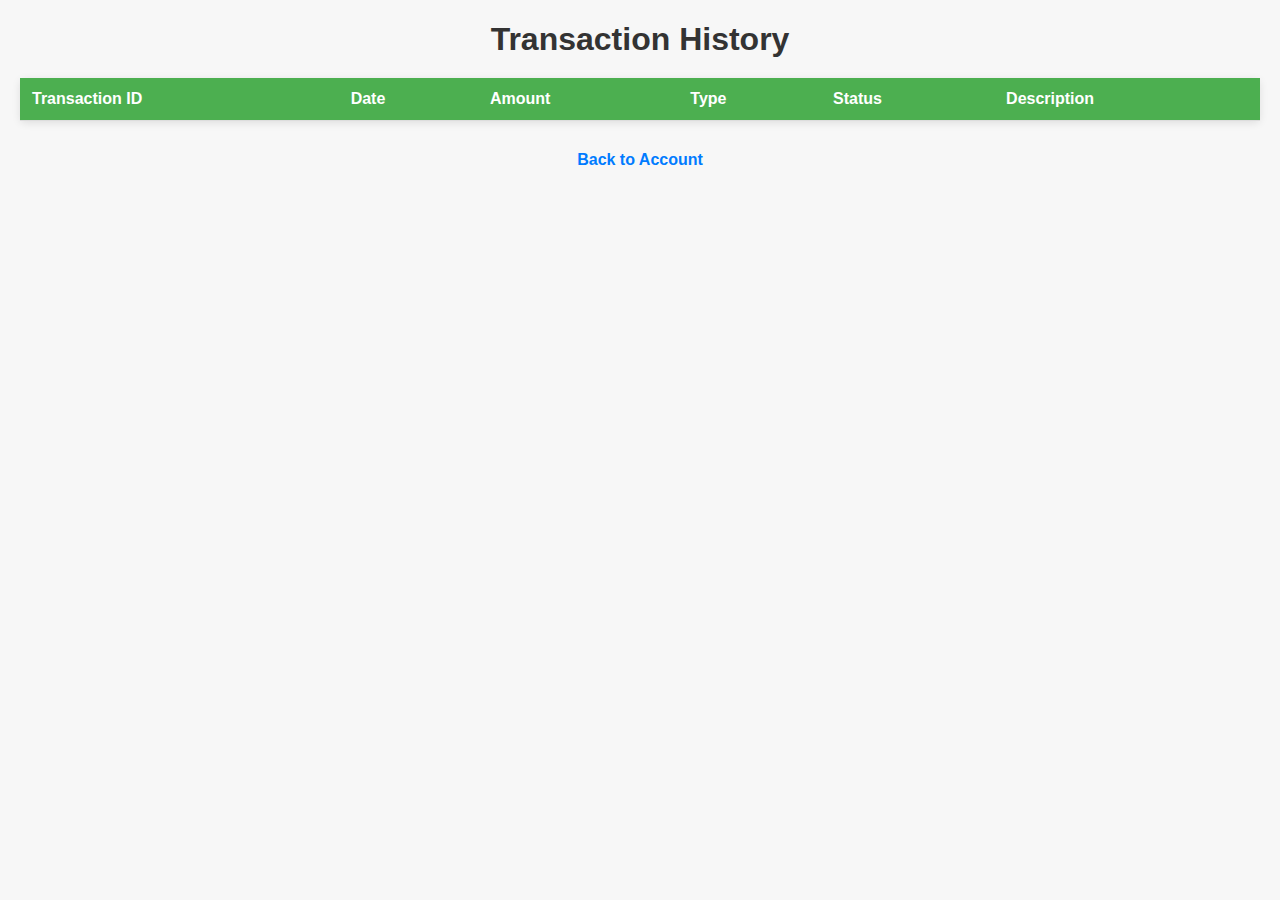
<file: Banking_Application/transaction_history.html>
<!DOCTYPE html>
<html lang="en">
<head>
    <meta charset="UTF-8">
    <meta name="viewport" content="width=device-width, initial-scale=1.0">
    <title>Transaction History</title>
    <style>
        body {
            font-family: Arial, sans-serif;
            margin: 20px;
            background-color: #f7f7f7;
        }
        h1 {
            color: #333;
            text-align: center;
            margin-bottom: 20px;
        }
        table {
            width: 100%;
            border-collapse: collapse;
            margin: 0 auto;
            background-color: #fff;
            box-shadow: 0 2px 8px rgba(0, 0, 0, 0.1);
            border-radius: 5px;
        }
        th, td {
            padding: 12px;
            text-align: left;
            border-bottom: 1px solid #ddd;
        }
        th {
            background-color: #4CAF50;
            color: white;
            font-weight: bold;
        }
        td {
            background-color: #f9f9f9;
        }
        tr:hover td {
            background-color: #f1f1f1;
        }
        .back-link {
            display: block;
            margin-top: 30px;
            text-align: center;
            text-decoration: none;
            color: #007BFF;
            font-weight: bold;
            font-size: 16px;
        }
        .back-link:hover {
            color: #0056b3;
        }
    </style>
</head>
<body>

    <h1>Transaction History</h1>

    <table id="transactionTable">
        <thead>
            <tr>
                <th>Transaction ID</th>
                <th>Date</th>
                <th>Amount</th>
                <th>Type</th>
                <th>Status</th>
                <th>Description</th>
            </tr>
        </thead>
        <tbody>
            <!-- Transactions will be inserted here by JavaScript -->
        </tbody>
    </table>
    <a href="account.html" class="back-link">Back to Account</a>
    <script src="JAVASCRIPT/transaction_history.js"></script>
</body>
</html>
</file>
<file: Banking_Application/CSS/homepagestyle.css>
.toptext{
    text-align: center;
    display:block;
    font-size:30px;
    font-family:stencil;
    text-decoration:underline;
    background-color:black;
    color:white;
    width:100%;
    position:fixed;
    height:15%;
    padding:0%;
    margin:0%;
    left:0%;
}
.box{
    border: 2px solid black;
    display:flex;
    align-items:center;
    justify-content: center;
    color:black;
    padding: 0.6%;
    width: 20%;
    height:3%;
    background-color:azure;
    
}
.center{
    display:flex;
    align-items:center;
    justify-content:center;
}
.box:hover{
    text-decoration:underline;
    color:blue;
}
.footerbox{
    font-family:stencil;
    text-decoration:underline;
    display:inline-block;
    width:100%;
    position:fixed;
    bottom:0%;
}
</file>
<file: Banking_Application/CSS/applicationpagestyle.css>
.box {
    flex: 1;
    padding: 20px;
    margin: 20px;
    border: 2px solid black;
    border-radius: 5px;
    background-color:azure;
    text-align: center;
}
.container{
    display: flex;
    padding: 10px;
    margin-left: 200px;
    margin-right: 200px;
    border: 2px solid black;
    border-radius: 5px;
    background-color:azure;
}
</file>
<file: Banking_Application/CSS/creditpagestyle.css>
.container{
    display: flex;
    padding: 10px;
    margin-left: 200px;
    margin-right: 200px;
    border: 2px solid black;
    border-radius: 5px;
    background-color:azure;
}
.text{
    margin-left: 10px;
}
</file>
<file: Banking_Application/CSS/helppagestyle.css>
.container{
    display: flex;
    padding: 10px;
    margin-left: 200px;
    margin-right: 200px;
    border: 2px solid black;
    border-radius: 5px;
    background-color:azure;
}
.text{
    margin-left: 10px;
}
</file>
